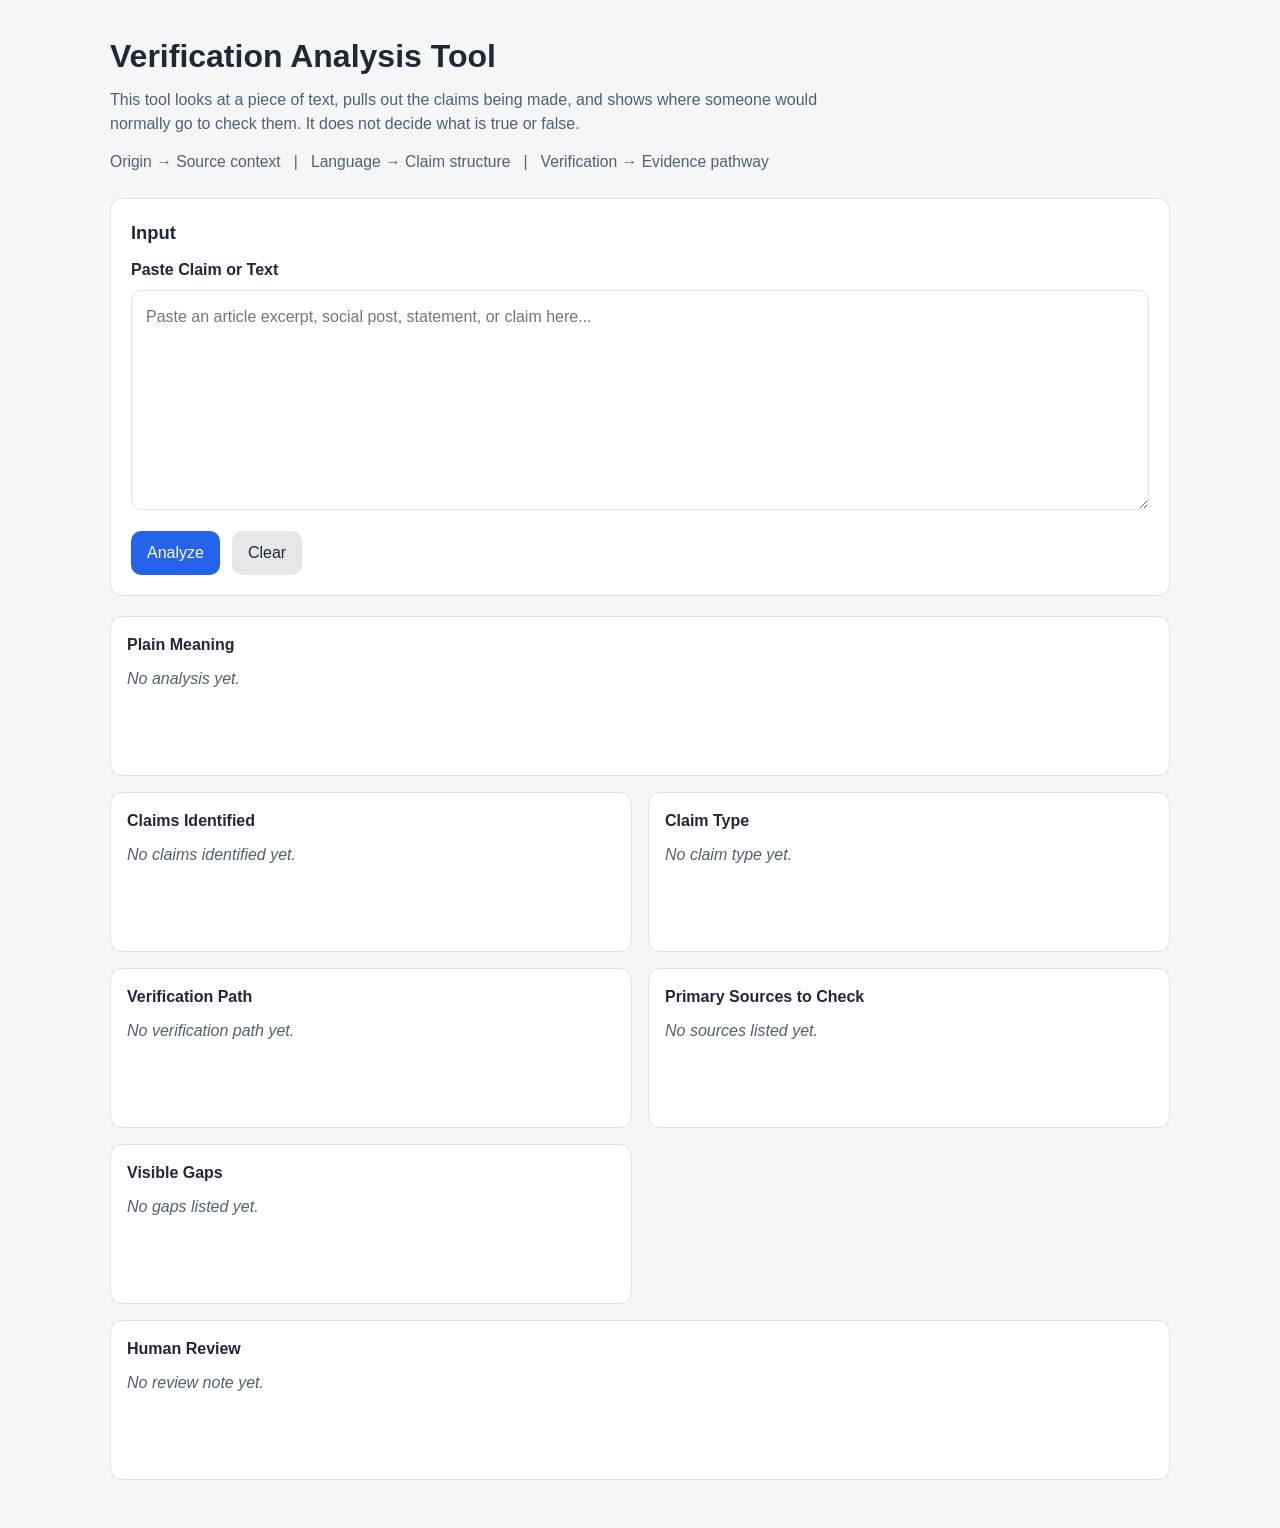
<file: index.html>
<!DOCTYPE html>
<html lang="en">
<head>
  <meta charset="UTF-8" />
  <meta name="viewport" content="width=device-width, initial-scale=1.0" />
  <title>Verification Analysis Tool</title>
  <style>
    :root {
      --bg: #f4f6f8;
      --panel: #ffffff;
      --text: #1f2933;
      --muted: #52606d;
      --border: #d9e2ec;
      --accent: #2563eb;
      --accent-hover: #1d4ed8;
    }

    * {
      box-sizing: border-box;
    }

    body {
      margin: 0;
      font-family: Arial, sans-serif;
      background: var(--bg);
      color: var(--text);
      line-height: 1.5;
    }

    .page {
      max-width: 1100px;
      margin: 0 auto;
      padding: 32px 20px 48px;
    }

    .header {
      margin-bottom: 24px;
    }

    .header h1 {
      margin: 0 0 8px;
      font-size: 2rem;
    }

    .header p {
      margin: 0;
      color: var(--muted);
      max-width: 760px;
    }

    .stack-line {
      margin-top: 14px;
      font-size: 0.98rem;
      color: var(--muted);
    }

    .panel {
      background: var(--panel);
      border: 1px solid var(--border);
      border-radius: 12px;
      padding: 20px;
      margin-bottom: 20px;
    }

    .panel h2 {
      margin: 0 0 12px;
      font-size: 1.15rem;
    }

    label {
      display: block;
      margin-bottom: 8px;
      font-weight: 600;
    }

    textarea {
      width: 100%;
      min-height: 220px;
      resize: vertical;
      padding: 14px;
      border: 1px solid var(--border);
      border-radius: 10px;
      font: inherit;
      color: var(--text);
      background: #fff;
    }

    .button-row {
      display: flex;
      gap: 12px;
      margin-top: 14px;
      flex-wrap: wrap;
    }

    button {
      border: none;
      border-radius: 10px;
      padding: 10px 16px;
      font: inherit;
      cursor: pointer;
    }

    .primary {
      background: var(--accent);
      color: white;
    }

    .primary:hover {
      background: var(--accent-hover);
    }

    .secondary {
      background: #e5e7eb;
      color: var(--text);
    }

    .secondary:hover {
      background: #d1d5db;
    }

    .results-grid {
      display: grid;
      grid-template-columns: repeat(2, minmax(0, 1fr));
      gap: 16px;
    }

    .result-box {
      background: var(--panel);
      border: 1px solid var(--border);
      border-radius: 12px;
      padding: 16px;
      min-height: 160px;
    }

    .result-box h3 {
      margin: 0 0 10px;
      font-size: 1rem;
    }

    .result-box p {
      margin: 0;
      color: var(--muted);
    }

    .result-box ul {
      margin: 0;
      padding-left: 20px;
    }

    .result-box li + li {
      margin-top: 6px;
    }

    .full {
      grid-column: 1 / -1;
    }

    .empty-state {
      color: var(--muted);
      font-style: italic;
    }

    @media (max-width: 800px) {
      .results-grid {
        grid-template-columns: 1fr;
      }
    }
  </style>
</head>
<body>
  <main class="page">
    <section class="header">
      <h1>Verification Analysis Tool</h1>
      <p>
        This tool looks at a piece of text, pulls out the claims being made, and shows
        where someone would normally go to check them. It does not decide what is true
        or false.
      </p>
      <div class="stack-line">
        Origin → Source context &nbsp; | &nbsp; Language → Claim structure &nbsp; | &nbsp; Verification → Evidence pathway
      </div>
    </section>

    <section class="panel">
      <h2>Input</h2>
      <label for="inputText">Paste Claim or Text</label>
      <textarea id="inputText" placeholder="Paste an article excerpt, social post, statement, or claim here..."></textarea>

      <div class="button-row">
        <button class="primary" id="analyzeBtn">Analyze</button>
        <button class="secondary" id="clearBtn">Clear</button>
      </div>
    </section>

    <section class="results-grid">
      <div class="result-box full">
        <h3>Plain Meaning</h3>
        <div id="plainMeaning" class="empty-state">No analysis yet.</div>
      </div>

      <div class="result-box">
        <h3>Claims Identified</h3>
        <div id="claims" class="empty-state">No claims identified yet.</div>
      </div>

      <div class="result-box">
        <h3>Claim Type</h3>
        <div id="claimType" class="empty-state">No claim type yet.</div>
      </div>

      <div class="result-box">
        <h3>Verification Path</h3>
        <div id="verificationPath" class="empty-state">No verification path yet.</div>
      </div>

      <div class="result-box">
        <h3>Primary Sources to Check</h3>
        <div id="sources" class="empty-state">No sources listed yet.</div>
      </div>

      <div class="result-box">
        <h3>Visible Gaps</h3>
        <div id="gaps" class="empty-state">No gaps listed yet.</div>
      </div>

      <div class="result-box full">
        <h3>Human Review</h3>
        <div id="humanReview" class="empty-state">No review note yet.</div>
      </div>
    </section>
  </main>

  <script>
    const inputText = document.getElementById("inputText");
    const analyzeBtn = document.getElementById("analyzeBtn");
    const clearBtn = document.getElementById("clearBtn");

    const plainMeaning = document.getElementById("plainMeaning");
    const claims = document.getElementById("claims");
    const claimType = document.getElementById("claimType");
    const verificationPath = document.getElementById("verificationPath");
    const sources = document.getElementById("sources");
    const gaps = document.getElementById("gaps");
    const humanReview = document.getElementById("humanReview");

    const sourceMap = {
      "scientific claim": {
        path: [
          "Research literature",
          "Academic databases",
          "Institutional publications"
        ],
        sources: [
          "Peer-reviewed journals",
          "University or research institute publications",
          "PubMed, Google Scholar, Crossref"
        ]
      },
      "policy or legal claim": {
        path: [
          "Government records",
          "Legislation",
          "Agency documents",
          "Court materials"
        ],
        sources: [
          ".gov publications",
          "Bill text and legislative records",
          "Agency guidance",
          "Court filings or opinions"
        ]
      },
      "corporate claim": {
        path: [
          "Company records",
          "Official statements",
          "Regulatory filings"
        ],
        sources: [
          "Company website",
          "Press releases",
          "Investor relations pages",
          "SEC filings"
        ]
      },
      "event claim": {
        path: [
          "Direct records",
          "Official statements",
          "Independent reporting"
        ],
        sources: [
          "Official event pages",
          "Transcripts or video",
          "Multiple news reports"
        ]
      },
      "historical claim": {
        path: [
          "Archives",
          "Primary documents",
          "Historical reference sources"
        ],
        sources: [
          "Archive collections",
          "Library records",
          "Museum or institutional archives",
          "History publications"
        ]
      },
      "statistical claim": {
        path: [
          "Dataset source",
          "Methodology documents",
          "Primary publication"
        ],
        sources: [
          "Official datasets",
          "Methodology notes",
          "Statistical agency publications",
          "Research reports"
        ]
      },
      "product or capability claim": {
        path: [
          "Technical documentation",
          "Product pages",
          "Demonstrations",
          "Regulatory records when relevant"
        ],
        sources: [
          "Official product documentation",
          "Release notes",
          "Demo materials",
          "Third-party reporting"
        ]
      },
      "general claim": {
        path: [
          "Named source records",
          "Direct documentation",
          "Independent reporting"
        ],
        sources: [
          "Official pages tied to named entities",
          "Source documents",
          "Multiple independent reports"
        ]
      }
    };

    function splitClaims(text) {
      return text
        .split(/(?<=[.!?])\s+/)
        .map(s => s.trim())
        .filter(Boolean)
        .filter(s => s.length > 20);
    }

    function detectClaimType(text) {
      const lower = text.toLowerCase();

      if (/\b(study|research|scientists|clinical|evidence|experiment|peer-reviewed)\b/.test(lower)) {
        return "scientific claim";
      }
      if (/\b(law|bill|court|agency|policy|legal|regulation|senate|house|governor)\b/.test(lower)) {
        return "policy or legal claim";
      }
      if (/\b(company|ceo|announced|launched|product|brand|openai|google|microsoft|meta)\b/.test(lower)) {
        return "corporate claim";
      }
      if (/\b(happened|occurred|said at|event|conference|meeting|speech|rally)\b/.test(lower)) {
        return "event claim";
      }
      if (/\b(history|historical|century|archived|in 19\d{2}|in 20\d{2})\b/.test(lower)) {
        return "historical claim";
      }
      if (/\b(percent|percentage|survey|poll|rate|average|data|dataset|statistics|number of)\b/.test(lower)) {
        return "statistical claim";
      }
      if (/\b(can|cannot|able to|capable|feature|tool|model|software|app)\b/.test(lower)) {
        return "product or capability claim";
      }

      return "general claim";
    }

    function detectGaps(text) {
      const found = [];
      const lower = text.toLowerCase();

      if (!/\b(http|www\.|according to|source|study|report|filing|document)\b/.test(lower)) {
        found.push("No primary source cited");
      }
      if (!/\b(19\d{2}|20\d{2}|january|february|march|april|may|june|july|august|september|october|november|december|today|yesterday)\b/.test(lower)) {
        found.push("No timeframe provided");
      }
      if (!/\b(by|from|agency|company|court|researchers|officials|department|committee)\b/.test(lower)) {
        found.push("No clearly identified actor");
      }
      if (!/\b(because|due to|through|using|based on|caused by|works by)\b/.test(lower)) {
        found.push("No mechanism described");
      }
      if (!/\b(confirm|verified|documented|recorded|published|reported by)\b/.test(lower)) {
        found.push("No independent confirmation visible");
      }

      return found.length ? found : ["No obvious structural gaps detected from the text alone"];
    }

    function renderList(target, items) {
      if (!items || items.length === 0) {
        target.innerHTML = '<div class="empty-state">None.</div>';
        return;
      }

      const ul = document.createElement("ul");
      items.forEach(item => {
        const li = document.createElement("li");
        li.textContent = item;
        ul.appendChild(li);
      });

      target.innerHTML = "";
      target.appendChild(ul);
    }

    analyzeBtn.addEventListener("click", () => {
      const text = inputText.value.trim();

      if (!text) {
        alert("Paste text into the box first.");
        return;
      }

      const extractedClaims = splitClaims(text).slice(0, 5);
      const primaryType = detectClaimType(text);
      const mapEntry = sourceMap[primaryType] || sourceMap["general claim"];
      const foundGaps = detectGaps(text);

      plainMeaning.textContent =
        "This text appears to make one or more claims that can be separated, classified, and checked against the kinds of sources where supporting evidence would normally appear.";

      renderList(
        claims,
        extractedClaims.length ? extractedClaims : ["No clear standalone claims detected"]
      );

      claimType.innerHTML = `<p>${primaryType}</p>`;
      renderList(verificationPath, mapEntry.path);
      renderList(sources, mapEntry.sources);
      renderList(gaps, foundGaps);

      humanReview.innerHTML = `
        <p>
          Human review is recommended when the text includes multiple claim types,
          vague wording, missing dates, missing named actors, or requires outside checking
          to confirm what the text is referring to.
        </p>
      `;
    });

    clearBtn.addEventListener("click", () => {
      inputText.value = "";

      plainMeaning.innerHTML = '<div class="empty-state">No analysis yet.</div>';
      claims.innerHTML = '<div class="empty-state">No claims identified yet.</div>';
      claimType.innerHTML = '<div class="empty-state">No claim type yet.</div>';
      verificationPath.innerHTML = '<div class="empty-state">No verification path yet.</div>';
      sources.innerHTML = '<div class="empty-state">No sources listed yet.</div>';
      gaps.innerHTML = '<div class="empty-state">No gaps listed yet.</div>';
      humanReview.innerHTML = '<div class="empty-state">No review note yet.</div>';
    });
  </script>
</body>
</html>
</file>
